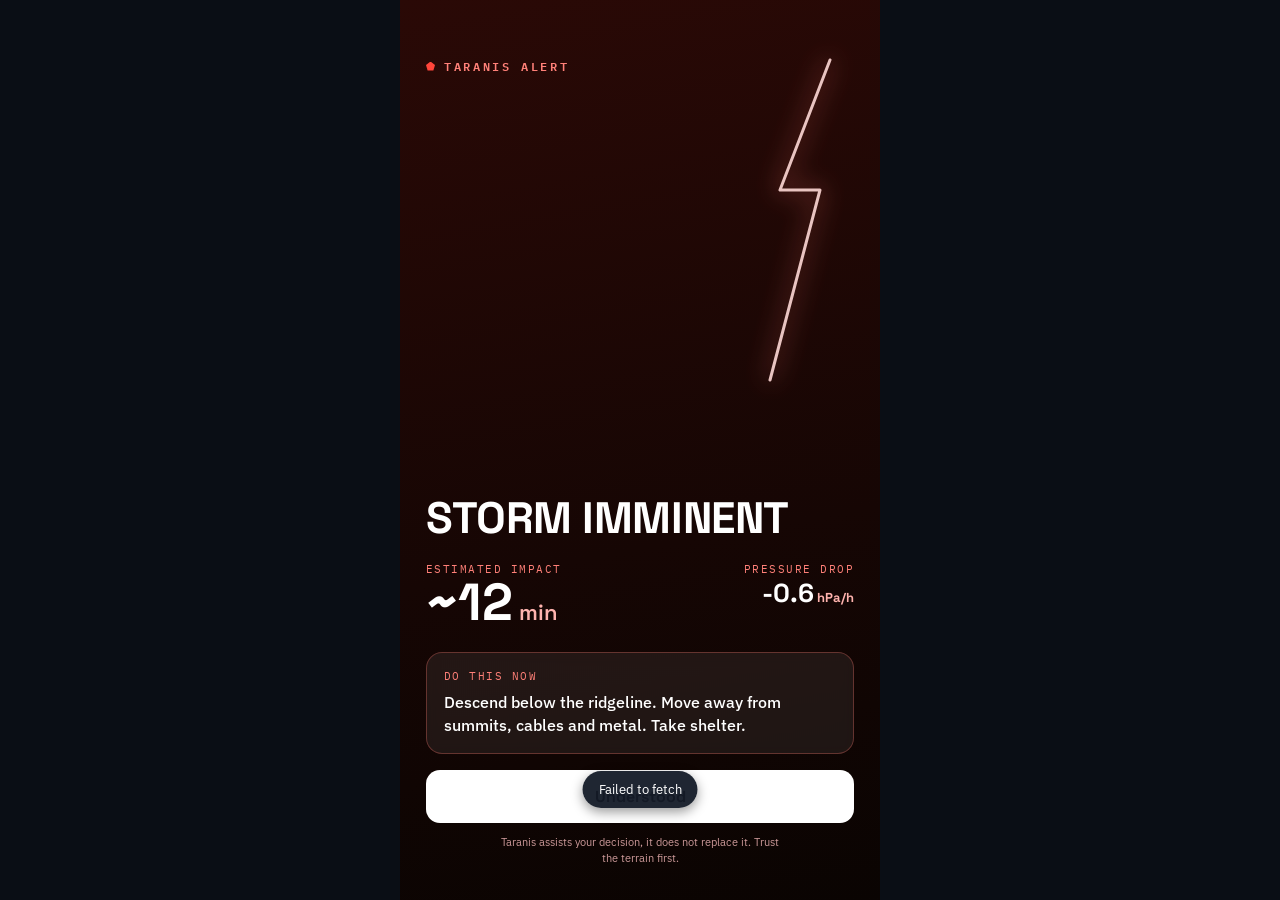
<file: taranis/infer/static/index.html>
<!doctype html>
<html lang="fr" data-theme="night" data-level="green">
<head>
  <meta charset="utf-8">
  <meta name="viewport" content="width=device-width, initial-scale=1, viewport-fit=cover">
  <meta name="theme-color" content="#0A0E15">
  <meta name="description" content="Taranis, compagnon météo de montagne.">
  <link rel="manifest" href="./manifest.webmanifest">
  <link rel="icon" type="image/png" href="./icons/icon-192.png">
  <link rel="apple-touch-icon" href="./icons/icon-192.png">
  <link rel="stylesheet" href="./css/app.css">
  <title>Taranis · compagnon météo de montagne</title>
</head>
<body>
  <div class="app">
    <svg class="isobars" viewBox="0 0 358 786" preserveAspectRatio="xMidYMid slice">
      <g fill="none" stroke-width="1">
        <path d="M-40 120 C60 80 120 180 220 130 S360 90 440 150"/>
        <path d="M-40 190 C60 150 130 250 220 200 S360 160 440 220"/>
        <path d="M-40 300 C80 250 140 360 240 300 S360 270 440 330"/>
        <path d="M-40 430 C70 380 150 490 250 430 S370 400 450 460"/>
        <path d="M-40 560 C80 510 150 620 250 560 S370 530 450 590"/>
        <path d="M-40 680 C70 630 150 740 250 680 S370 650 450 710"/>
      </g>
    </svg>

    <div class="topbar">
      <span class="clock" id="clock">--:--</span>
      <div class="right">
        <span class="sensor-tag" id="sensor-tag"><span class="dot"></span>Open-Meteo</span>
        <span class="build-badge" id="build-badge" title="Build">v?</span>
        <button id="cog" class="cog" data-i18n-aria="settings.title" title="Settings">⚙</button>
      </div>
    </div>

    <!-- HOME -->
    <section class="screen active" id="screen-home">
      <div class="screen-head">
        <div>
          <div class="place-kicker" id="place-name">Chamonix</div>
          <div class="place-detail" id="place-detail">2340 m · 45.9°N</div>
        </div>
        <div class="head-right">
          <span data-i18n="home.updated">Mis à jour</span><br>
          <span id="home-updated">--:--</span>
        </div>
      </div>

      <div class="vital-wrap">
        <div class="vital-ring-container">
          <span class="vital-halo"></span>
          <svg class="vital-ring" width="236" height="236" viewBox="0 0 236 236">
            <circle class="ring-bg" cx="118" cy="118" r="106" fill="none" stroke-width="10"/>
            <circle id="ring-fg" class="ring-fg" cx="118" cy="118" r="106" fill="none" stroke-width="10"
                    stroke-dasharray="666" stroke-dashoffset="66"/>
          </svg>
          <div class="vital-inner">
            <div class="vital-glyph" id="vital-glyph"></div>
            <div class="vital-status" id="vital-status">Serein</div>
            <div class="vital-level-kicker" data-i18n="home.level_kicker">Niveau d'alerte</div>
          </div>
        </div>
        <div class="vital-regime" id="vital-regime">Conditions stables</div>
      </div>

      <div id="preavis" class="preavis-card calm">
        <span style="width:8px;height:8px;border-radius:50%;background:var(--sig);flex:none;"></span>
        <div class="preavis-note" id="preavis-note">Pression stable.</div>
      </div>
    </section>

    <!-- LIVE -->
    <section class="screen" id="screen-live">
      <div class="screen-head-row">
        <div class="screen-title" data-i18n="live.title">Météo live</div>
        <div class="screen-subtitle">
          <span data-i18n="live.on_air">En direct</span> · <span id="live-clock">--:--</span>
        </div>
      </div>

      <div class="hero-pressure">
        <div class="row">
          <div>
            <div class="metric-kicker" data-i18n="live.pressure">Pression</div>
            <div class="hero-value"><span class="big" id="press-val">—</span><span class="unit">hPa</span></div>
          </div>
          <div class="hero-trend">
            <div class="metric-kicker" data-i18n="live.trend">Tendance</div>
            <div>
              <span class="arrow" id="press-arrow">→</span>
              <span class="value" id="press-trend">—</span>
            </div>
            <div class="sub">hPa / 3 h</div>
          </div>
        </div>
        <div class="chart-wrap" id="live-chart-wrap">
          <svg class="hero-chart" id="live-chart" viewBox="0 0 320 118" preserveAspectRatio="none">
            <defs>
              <linearGradient id="area-grad" x1="0" y1="0" x2="0" y2="1">
                <stop offset="0%" stop-color="currentColor" stop-opacity="0.28"/>
                <stop offset="100%" stop-color="currentColor" stop-opacity="0"/>
              </linearGradient>
            </defs>
            <line class="grid" x1="0" y1="30" x2="320" y2="30"/>
            <line class="grid" x1="0" y1="74" x2="320" y2="74"/>
            <polygon id="press-area" fill="url(#area-grad)" style="color: var(--sig)"/>
            <polyline id="press-line" class="line"/>
            <circle id="press-dot" class="last-dot" r="4.5"/>
            <circle id="press-dot-pulse" class="last-pulse" r="4.5"/>
            <line class="crosshair-line" id="live-crosshair-line" y1="0" y2="118"/>
            <circle class="crosshair-dot" id="live-crosshair-dot" r="4"/>
          </svg>
          <div class="chart-overlay" id="live-chart-overlay"></div>
          <div class="crosshair-tip" id="live-crosshair-tip">—</div>
        </div>
        <div class="hero-axis">
          <span id="live-tick-0">--:--</span>
          <span id="live-tick-1">--:--</span>
          <span id="live-tick-2">--:--</span>
        </div>
        <div class="hero-note" id="hero-note">—</div>
      </div>

      <div class="group-header" id="sensor-group-header">
        <div class="group-title" data-i18n="sensor_group.title">Capteur local</div>
        <div class="group-sub" id="sensor-group-sub" data-i18n="sensor_group.hint">Mesuré</div>
      </div>

      <div class="metrics">
        <div class="metric">
          <div class="metric-kicker" data-i18n="live.temp">Température</div>
          <div class="metric-value"><span class="big" id="temp-val">—</span><span class="unit">°C</span></div>
          <div class="metric-sub" id="temp-sub">—</div>
        </div>
        <div class="metric">
          <div class="metric-kicker" data-i18n="live.humidity">Humidité</div>
          <div class="metric-value"><span class="big" id="hum-val">—</span><span class="unit">%</span></div>
          <div class="metric-sub" id="hum-sub">—</div>
        </div>
      </div>

      <div class="group-header" id="context-header" style="display:none">
        <div class="group-title" data-i18n="context.title">Contexte régional</div>
        <div class="group-sub" data-i18n="context.subtitle">Open-Meteo</div>
      </div>

      <div class="context-panel" id="context-panel" style="display:none">
        <div class="context-row">
          <div class="context-kv">
            <div class="k" data-i18n="context.wind">Vent</div>
            <div class="v"><span id="ctx-wind">—</span><span class="unit"> km/h</span></div>
          </div>
          <div class="context-kv">
            <div class="k" data-i18n="context.gusts">Rafales</div>
            <div class="v"><span id="ctx-gusts">—</span><span class="unit"> km/h</span></div>
          </div>
        </div>
        <div class="context-row">
          <div class="context-kv">
            <div class="k" data-i18n="context.precip_next6h">Pluie prévue 6 h</div>
            <div class="v"><span id="ctx-precip">—</span><span class="unit"> mm</span></div>
          </div>
          <div class="context-kv">
            <div class="k" data-i18n="context.pop_peak">Probabilité de pluie</div>
            <div class="v"><span id="ctx-pop">—</span><span class="unit"> %</span></div>
          </div>
        </div>
        <div class="context-row">
          <div class="context-kv">
            <div class="k" data-i18n="context.cape_peak">Instabilité CAPE</div>
            <div class="v"><span id="ctx-cape">—</span><span class="unit"> J/kg</span></div>
          </div>
          <div class="context-kv">
            <div class="k" id="ctx-verdict-k" data-i18n="context.no_storm">Rien</div>
            <div class="v" id="ctx-verdict-v" style="color:var(--green);font-weight:600">✓</div>
          </div>
        </div>
      </div>
    </section>

    <!-- HISTORY -->
    <section class="screen" id="screen-history">
      <div class="hist-title" data-i18n="history.title">Historique</div>
      <div class="hist-sub" data-i18n="history.subtitle">Les dernières heures.</div>

      <div class="hist-card">
        <div class="head">
          <div class="metric-kicker" data-i18n="history.last6h">6 dernières heures</div>
          <div class="metric-kicker" style="color:var(--faint)">hPa</div>
        </div>
        <div class="chart-wrap" id="hist-chart-wrap">
          <svg class="hist-chart" id="hist-chart" viewBox="0 0 320 130" preserveAspectRatio="none">
            <line class="grid" x1="0" y1="36" x2="320" y2="36"/>
            <line class="grid" x1="0" y1="86" x2="320" y2="86"/>
            <g id="hist-segments"></g>
            <line class="crosshair-line" id="hist-crosshair-line" y1="0" y2="130"/>
            <circle class="crosshair-dot" id="hist-crosshair-dot" r="4"/>
          </svg>
          <div class="chart-overlay" id="hist-chart-overlay"></div>
          <div class="crosshair-tip" id="hist-crosshair-tip">—</div>
        </div>
        <div class="hist-axis">
          <span id="hist-tick-0">--:--</span>
          <span id="hist-tick-1">--:--</span>
          <span id="hist-tick-2">--:--</span>
        </div>
      </div>

      <div class="events-kicker" data-i18n="history.events">Événements</div>
      <div id="events"></div>

      <div class="hist-note">
        <span style="flex:none;color:var(--dim)">ⓘ</span>
        <div data-i18n="history.note">Taranis n'a pas prédit un orage.</div>
      </div>
    </section>

    <!-- SENSOR -->
    <section class="screen" id="screen-sensor">
      <div class="pair-title" data-i18n="sensor.title">Capteur Taranis</div>
      <div class="pair-sub" data-i18n="sensor.subtitle">Reliez votre capteur BLE.</div>

      <div class="pair-wrap">
        <div class="pair-ring">
          <span id="pair-halo-1" class="pair-halo"></span>
          <span id="pair-halo-2" class="pair-halo delay"></span>
          <div id="pair-icon" class="pair-icon">
            <svg width="44" height="44" viewBox="0 0 24 24" fill="none" stroke="currentColor"
                 stroke-width="1.8" stroke-linecap="round" stroke-linejoin="round">
              <path d="M7 8 L17 16 L12 20 L12 4 L17 8 L7 16"/>
            </svg>
          </div>
        </div>
        <div class="pair-headline" id="pair-headline" data-i18n="sensor.none">Aucun capteur couplé</div>
        <div class="pair-headline-sub" id="pair-headline-sub" data-i18n="sensor.hint">—</div>

        <div id="pair-stats" class="pair-stats" style="display:none">
          <div class="pair-stat">
            <div class="kicker" data-i18n="sensor.battery">Batterie</div>
            <div style="display:flex;align-items:center;gap:8px;margin-top:8px">
              <div class="battery-bar"><span id="battery-level" style="width:78%"></span></div>
              <span class="val" id="battery-val">78%</span>
            </div>
          </div>
          <div class="pair-stat">
            <div class="kicker" data-i18n="sensor.signal">Signal</div>
            <div style="display:flex;align-items:flex-end;gap:3px;margin-top:8px;height:16px">
              <span style="width:5px;background:var(--green);height:40%;border-radius:1px"></span>
              <span style="width:5px;background:var(--green);height:65%;border-radius:1px"></span>
              <span style="width:5px;background:var(--green);height:85%;border-radius:1px"></span>
              <span style="width:5px;background:var(--green);height:100%;border-radius:1px"></span>
              <span class="val" style="margin-left:6px" id="rssi-val">-58 dBm</span>
            </div>
          </div>
        </div>
      </div>

      <button id="pair-btn" class="pair-btn" data-taranis-pair data-i18n="sensor.button">Coupler</button>
      <div id="ios-notice" style="display:none"></div>
    </section>

    <!-- BOTTOM NAV -->
    <div class="nav">
      <button id="nav-home" class="active" data-screen="home">
        <svg width="22" height="22" viewBox="0 0 24 24" fill="none" stroke="currentColor" stroke-width="2"
             stroke-linecap="round" stroke-linejoin="round"><path d="M3 18 L9 7 L13 13 L16 8 L21 18 Z"/></svg>
        <span data-i18n="nav.home">Accueil</span>
      </button>
      <button id="nav-live" data-screen="live">
        <svg width="22" height="22" viewBox="0 0 24 24" fill="none" stroke="currentColor" stroke-width="2"
             stroke-linecap="round" stroke-linejoin="round">
          <path d="M12 3 A9 9 0 1 0 21 12"/><path d="M12 12 L17 8"/>
          <circle cx="12" cy="12" r="1.6" fill="currentColor" stroke="none"/>
        </svg>
        <span data-i18n="nav.live">Live</span>
      </button>
      <button id="nav-history" data-screen="history">
        <svg width="22" height="22" viewBox="0 0 24 24" fill="none" stroke="currentColor" stroke-width="2"
             stroke-linecap="round" stroke-linejoin="round"><path d="M3 14 C6 14 6 8 9 8 S12 15 15 15 S18 6 21 6"/></svg>
        <span data-i18n="nav.history">Historique</span>
      </button>
      <button id="nav-sensor" data-screen="sensor">
        <svg width="22" height="22" viewBox="0 0 24 24" fill="none" stroke="currentColor" stroke-width="2"
             stroke-linecap="round" stroke-linejoin="round"><path d="M7 8 L17 16 L12 20 L12 4 L17 8 L7 16"/></svg>
        <span data-i18n="nav.sensor">Capteur</span>
      </button>
    </div>

    <!-- ALERT OVERLAY -->
    <div id="alert-overlay" class="alert-overlay" role="alert" aria-live="assertive">
      <div class="fx">
        <div class="fx-flash"></div>
        <svg class="fx-bolt" width="200" height="360" viewBox="0 0 200 360">
          <path d="M120 20 L70 150 L110 150 L60 340"/>
        </svg>
      </div>
      <div class="alert-kicker">
        <span class="flag"></span>
        <span data-i18n="alert.kicker">Alerte Taranis</span>
      </div>
      <div class="alert-title" data-i18n="alert.title">ORAGE IMMINENT</div>
      <div class="alert-metrics">
        <div class="alert-metric">
          <div class="kicker" data-i18n="alert.eta">Impact estimé</div>
          <div class="val eta"><span id="alert-eta">~—</span><span class="unit"> min</span></div>
        </div>
        <div class="alert-metric">
          <div class="kicker" data-i18n="alert.drop">Chute pression</div>
          <div class="val drop"><span id="alert-drop">—</span><span class="unit"> hPa/h</span></div>
        </div>
      </div>
      <div class="alert-action-box">
        <div class="kicker" data-i18n="alert.do">À faire maintenant</div>
        <p data-i18n="alert.do_text">Descendez sous la ligne de crête.</p>
      </div>
      <button id="alert-ack" class="alert-ack" data-i18n="alert.ack">J'ai compris</button>
      <div class="alert-disclaimer" data-i18n="alert.disclaimer">Disclaimer.</div>
    </div>
  </div>

  <!-- SETTINGS DRAWER -->
  <div id="drawer-backdrop" class="drawer-backdrop"></div>
  <div id="drawer" class="drawer" role="dialog" aria-label="Réglages">
    <div class="grip"></div>
    <h2 data-i18n="settings.title">Réglages</h2>

    <div class="row">
      <div>
        <div class="name" data-i18n="settings.language">Langue</div>
        <div class="help" data-i18n="settings.language.help">—</div>
      </div>
      <select id="opt-lang">
        <option value="fr">Français</option>
        <option value="en">English</option>
        <option value="es">Español</option>
        <option value="it">Italiano</option>
        <option value="de">Deutsch</option>
      </select>
    </div>

    <div class="row">
      <div>
        <div class="name" data-i18n="settings.engine">Moteur de prédiction</div>
        <div class="help" data-i18n="settings.engine.help">—</div>
      </div>
      <select id="opt-engine" data-taranis-engine>
        <option value="hgb" data-i18n="settings.engine.hgb">HGB</option>
        <option value="jepa" data-i18n="settings.engine.jepa">TS-JEPA</option>
      </select>
    </div>

    <div class="row">
      <div>
        <div class="name" data-i18n="settings.theme">Mode nuit / jour</div>
        <div class="help" data-i18n="settings.theme.help">—</div>
      </div>
      <select id="opt-theme">
        <option value="night" data-i18n="settings.theme.night">Nuit</option>
        <option value="day" data-i18n="settings.theme.day">Jour</option>
      </select>
    </div>

    <div class="row">
      <div>
        <div class="name" data-i18n="settings.source">Source des données</div>
        <div class="help" data-i18n="settings.source.help">—</div>
      </div>
      <select id="opt-source" data-taranis-source>
        <option value="openmeteo" data-i18n="settings.source.openmeteo">Open-Meteo</option>
        <option value="sensor" data-i18n="settings.source.sensor">Capteur BLE</option>
        <option value="mock" data-i18n="settings.source.mock">Mock</option>
      </select>
    </div>

    <div class="row">
      <div>
        <div class="name" data-i18n="settings.meteo">Météo contexte</div>
        <div class="help" data-i18n="settings.meteo.help">—</div>
      </div>
      <label class="switch">
        <input type="checkbox" id="opt-meteo" data-taranis-meteo>
        <span class="slider"></span>
      </label>
    </div>

    <div class="row">
      <div>
        <div class="name" data-i18n="settings.location">Position</div>
        <div class="help" id="loc-help">—</div>
      </div>
      <button id="opt-geoloc" class="btn" data-taranis-geoloc data-i18n="settings.location.locate">Localiser</button>
    </div>

    <div class="row">
      <div>
        <div class="name" data-i18n="settings.gps_refresh">Auto position</div>
        <div class="help" data-i18n="settings.gps_refresh.help">Rafraîchissement automatique GPS</div>
      </div>
      <select id="opt-gps-refresh">
        <option value="0" data-i18n="settings.gps_refresh.off">Manuel</option>
        <option value="10" data-i18n="settings.gps_refresh.10">10 min · randonnée</option>
        <option value="30" data-i18n="settings.gps_refresh.30">30 min</option>
        <option value="60" data-i18n="settings.gps_refresh.60">1 h</option>
      </select>
    </div>

    <div class="row">
      <div>
        <div class="name" data-i18n="settings.clear">Vider le buffer</div>
        <div class="help" data-i18n="settings.clear.help">—</div>
      </div>
      <button id="opt-clear" class="btn" data-taranis-clear data-i18n="settings.clear.btn">Vider</button>
    </div>

    <div class="row">
      <div>
        <div class="name" data-i18n="settings.reload">Recharger l'app</div>
        <div class="help" data-i18n="settings.reload.help">—</div>
      </div>
      <button id="opt-reload" class="btn" data-i18n="settings.reload.btn">Recharger</button>
    </div>

    <div id="app-version" style="text-align:center;font-family:'IBM Plex Mono',monospace;font-size:11px;color:var(--faint);margin:14px 0 4px">—</div>
    <button id="drawer-close" class="cta" data-i18n="settings.close">FERMER</button>
  </div>

  <script type="module" src="./js/app.js"></script>
</body>
</html>
</file>
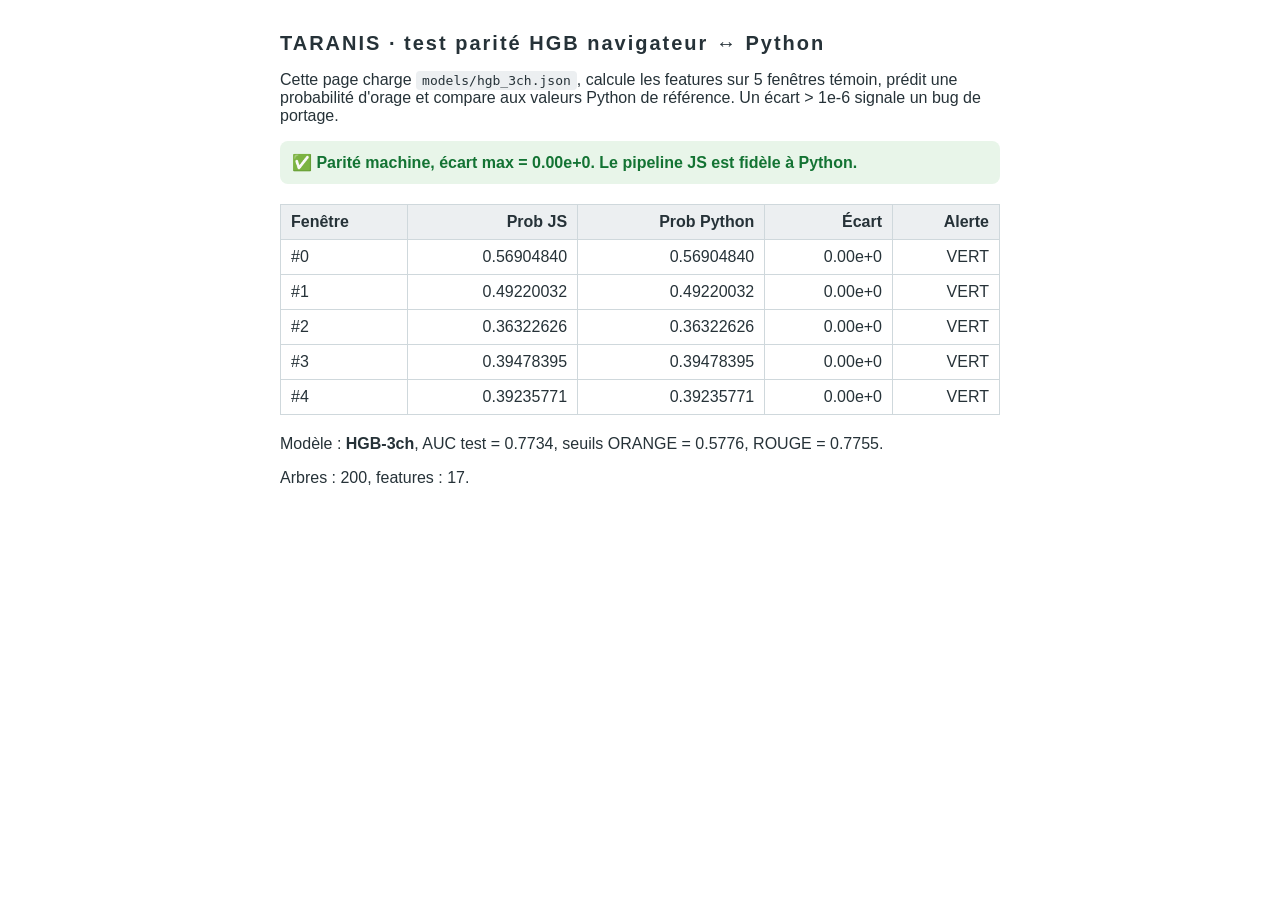
<file: taranis/infer/static/test_hgb.html>
<!doctype html>
<html lang="fr">
<head>
<meta charset="utf-8">
<title>Taranis PWA · test parité HGB</title>
<style>
  body { font-family: -apple-system, "Segoe UI", Roboto, sans-serif;
         max-width: 720px; margin: 32px auto; padding: 0 16px; color: #263238; }
  h1 { font-size: 20px; letter-spacing: 2px; }
  table { border-collapse: collapse; width: 100%; margin: 20px 0; }
  th, td { border: 1px solid #CFD8DC; padding: 8px 10px; text-align: right; }
  th:first-child, td:first-child { text-align: left; }
  th { background: #ECEFF1; }
  .ok { color: #137333; font-weight: 700; }
  .ko { color: #B00020; font-weight: 700; }
  .status { padding: 12px; border-radius: 8px; margin: 12px 0; }
  .status.ok { background: #E8F5E9; }
  .status.ko { background: #FBE9E7; }
  code { background: #ECEFF1; padding: 2px 6px; border-radius: 4px; }
</style>
</head>
<body>
<h1>TARANIS · test parité HGB navigateur ↔ Python</h1>
<p>Cette page charge <code>models/hgb_3ch.json</code>, calcule les features
sur 5 fenêtres témoin, prédit une probabilité d'orage et compare aux
valeurs Python de référence. Un écart > 1e-6 signale un bug de portage.</p>

<div id="result">Chargement du modèle...</div>

<script type="module">
import { buildFeatures3ch } from "./js/features.js";
import { predictHGB, alertFromProba } from "./js/hgb_eval.js";

const EXPECTED_PROBS = [
    0.5690484034481972,
    0.4922003219462329,
    0.3632262648956853,
    0.3947839504137553,
    0.3923577094070101,
];

async function run() {
    const [bundle, sample] = await Promise.all([
        fetch("./models/hgb_3ch.json").then(r => r.json()),
        fetch("./models/test_sample.json").then(r => r.json()),
    ]);

    const windows = sample.windows;  // 5 x 32 x 3
    const rows = [];
    let maxDiff = 0;
    for (let i = 0; i < windows.length; i++) {
        const features = buildFeatures3ch(windows[i]);
        const proba = predictHGB(bundle, features);
        const level = alertFromProba(bundle, proba);
        const expected = EXPECTED_PROBS[i];
        const diff = Math.abs(proba - expected);
        maxDiff = Math.max(maxDiff, diff);
        rows.push({ i, proba, expected, diff, level });
    }

    const dst = document.getElementById("result");
    const ok = maxDiff < 1e-6;
    const status = ok
        ? `<div class="status ok">✅ Parité machine, écart max = ${maxDiff.toExponential(2)}. Le pipeline JS est fidèle à Python.</div>`
        : `<div class="status ko">⚠️ Écart max = ${maxDiff.toExponential(2)}, > 1e-6, à investiguer avant d'aller plus loin.</div>`;
    const table = `
      <table>
        <thead><tr>
          <th>Fenêtre</th>
          <th>Prob JS</th>
          <th>Prob Python</th>
          <th>Écart</th>
          <th>Alerte</th>
        </tr></thead>
        <tbody>
          ${rows.map(r => `
            <tr>
              <td>#${r.i}</td>
              <td>${r.proba.toFixed(8)}</td>
              <td>${r.expected.toFixed(8)}</td>
              <td>${r.diff.toExponential(2)}</td>
              <td>${r.level}</td>
            </tr>`).join("")}
        </tbody>
      </table>
      <p>Modèle : <b>${bundle.model}</b>, AUC test = ${bundle.auc_test.toFixed(4)},
      seuils ORANGE = ${bundle.orange_threshold.toFixed(4)},
      ROUGE = ${bundle.rouge_threshold.toFixed(4)}.</p>
      <p>Arbres : ${bundle.trees.length}, features : ${bundle.features.length}.</p>`;
    dst.innerHTML = status + table;
}

run().catch(err => {
    document.getElementById("result").innerHTML =
        `<div class="status ko">Erreur : ${err.message}</div>`;
    console.error(err);
});
</script>
</body>
</html>
</file>
<file: taranis/infer/static/css/app.css>
/* Taranis PWA. Design system from Claude Design import (dark + day).
   Space Grotesk for headings/data, IBM Plex Sans for body,
   IBM Plex Mono for units and kickers. */

@import url("https://fonts.googleapis.com/css2?family=Space+Grotesk:wght@400;500;600;700&family=IBM+Plex+Sans:wght@400;500;600;700&family=IBM+Plex+Mono:wght@400;500;600&display=swap");

/* Theme (dark by default) */
:root {
  --bg: #0A0E15;
  --surf: #141B27;
  --surf-2: #1C2636;
  --border: rgba(255, 255, 255, 0.08);
  --fg: #EAF0F8;
  --dim: #8B98AD;
  --faint: #556074;
  --line: rgba(120, 150, 190, 0.14);
  --green: #26C281;
  --amber: #FFB020;
  --red: #FF453A;
  --thunder: #71E3FF;
  --nav-bg: rgba(10, 14, 21, 0.86);
  --sig: var(--green);
  --sig-wash: rgba(38, 194, 129, 0.1);
  --sig-wash-2: rgba(38, 194, 129, 0.18);
  --sig-border: rgba(38, 194, 129, 0.32);
}

/* Level modifier updates all --sig-* at once */
[data-level="amber"] {
  --sig: var(--amber);
  --sig-wash: rgba(255, 176, 32, 0.1);
  --sig-wash-2: rgba(255, 176, 32, 0.18);
  --sig-border: rgba(255, 176, 32, 0.32);
}
[data-level="red"] {
  --sig: var(--red);
  --sig-wash: rgba(255, 69, 58, 0.1);
  --sig-wash-2: rgba(255, 69, 58, 0.18);
  --sig-border: rgba(255, 69, 58, 0.32);
}

/* Day theme */
[data-theme="day"] {
  --bg: #EAEFF5;
  --surf: #FFFFFF;
  --surf-2: #E7EEF6;
  --border: rgba(16, 26, 42, 0.13);
  --fg: #0E1622;
  --dim: #4A576A;
  --faint: #8492A6;
  --line: rgba(40, 80, 130, 0.12);
  --green: #0E9E68;
  --amber: #B96A00;
  --red: #D42D20;
  --thunder: #0E7FA8;
  --nav-bg: rgba(244, 248, 252, 0.9);
}
[data-theme="day"][data-level="green"] {
  --sig: var(--green);
  --sig-wash: rgba(14, 158, 104, 0.1);
  --sig-wash-2: rgba(14, 158, 104, 0.18);
  --sig-border: rgba(14, 158, 104, 0.32);
}
[data-theme="day"][data-level="amber"] {
  --sig: var(--amber);
  --sig-wash: rgba(185, 106, 0, 0.1);
  --sig-wash-2: rgba(185, 106, 0, 0.18);
  --sig-border: rgba(185, 106, 0, 0.32);
}
[data-theme="day"][data-level="red"] {
  --sig: var(--red);
  --sig-wash: rgba(212, 45, 32, 0.1);
  --sig-wash-2: rgba(212, 45, 32, 0.18);
  --sig-border: rgba(212, 45, 32, 0.32);
}

* { box-sizing: border-box; margin: 0; padding: 0; -webkit-font-smoothing: antialiased; }
html, body {
  background: var(--bg);
  color: var(--fg);
  font-family: "IBM Plex Sans", system-ui, sans-serif;
  min-height: 100%;
}
a { color: inherit; text-decoration: none; }

.app {
  position: relative;
  max-width: 480px;
  margin: 0 auto;
  /* dvh follows the dynamic viewport. Allow vertical scroll when a
     screen's content is taller than the viewport (foldable phones in
     landscape, tall content on small phones). overflow-x hidden keeps
     the isobar SVG texture from creating horizontal scrollbars. */
  min-height: 100vh;
  min-height: 100dvh;
  padding: env(safe-area-inset-top, 0) 0 0;
  overflow-x: hidden;
}

/* Isobar texture background (subtle mountain-map feel) */
.isobars {
  position: absolute;
  inset: 0;
  z-index: 0;
  pointer-events: none;
  opacity: 0.9;
}
.isobars path { stroke: var(--line); }

/* Top status band */
.topbar {
  position: relative;
  z-index: 5;
  display: flex;
  align-items: center;
  justify-content: space-between;
  padding: 14px 22px 0;
  font-family: "IBM Plex Mono", monospace;
  font-size: 12px;
  color: var(--fg);
}
.topbar .clock { font-weight: 500; }
.topbar .sensor-tag {
  display: flex;
  align-items: center;
  gap: 4px;
  color: var(--dim);
  font-size: 11px;
}
.topbar .sensor-tag .dot {
  width: 6px;
  height: 6px;
  border-radius: 50%;
  background: var(--green);
}
.topbar .right { display: flex; align-items: center; gap: 7px; }
.topbar .cog {
  background: none;
  border: 0;
  color: var(--dim);
  font-size: 16px;
  cursor: pointer;
  padding: 4px;
}
.build-badge {
  font-family: "IBM Plex Mono", monospace;
  font-size: 10px;
  color: var(--thunder);
  padding: 2px 6px;
  border: 1px solid rgba(113, 227, 255, 0.35);
  border-radius: 6px;
  background: rgba(113, 227, 255, 0.06);
  letter-spacing: 0.02em;
}

/* Screens */
.screen {
  position: relative;
  z-index: 2;
  /* padding-bottom reserves room for the fixed bottom nav (76 px)
     + the safe-area-inset-bottom (gesture handle) + 16 px breathing
     room. The screen no longer forces min-height: 100dvh; content
     can be shorter than viewport (Home) or longer (Live, History)
     and .app scrolls naturally when needed. */
  padding: 52px 24px calc(76px + env(safe-area-inset-bottom, 0) + 24px);
  display: none;
  flex-direction: column;
  animation: fadein 0.28s ease-out;
}
.screen.active {
  /* Home in particular wants the vital ring near the visual centre.
     Give screens a comfortable min-height that still leaves the nav
     bar visible, and let the flex-column do the vertical distribution. */
  min-height: calc(100vh - 76px - env(safe-area-inset-bottom, 0));
  min-height: calc(100dvh - 76px - env(safe-area-inset-bottom, 0));
}
.screen.active { display: flex; }

@keyframes fadein { from { opacity: 0; transform: translateY(8px); } to { opacity: 1; transform: none; } }
@keyframes ring-pulse { 0% { transform: scale(0.9); opacity: 0.6; } 100% { transform: scale(1.9); opacity: 0; } }
@keyframes dot-pulse { 0%, 100% { opacity: 1; transform: scale(1); } 50% { opacity: 0.35; transform: scale(0.7); } }
@keyframes rise { from { transform: translateY(100%); } to { transform: translateY(0); } }
@keyframes arc-flash { 0%, 100% { opacity: 0; } 4%, 10% { opacity: 0.8; } }
@keyframes arc-draw { 0% { stroke-dashoffset: 640; } 55% { stroke-dashoffset: 0; } }
@keyframes blink { 0%, 100% { opacity: 1; } 50% { opacity: 0.15; } }

/* --- Home screen --- */
.screen-head {
  display: flex;
  align-items: flex-start;
  justify-content: space-between;
}
.screen-head .place-kicker {
  font-family: "IBM Plex Mono", monospace;
  font-size: 11px;
  letter-spacing: 0.14em;
  text-transform: uppercase;
  color: var(--faint);
}
.screen-head {
  gap: 12px;
}
.screen-head > div:first-child { min-width: 0; flex: 1; }
.screen-head .place-kicker,
.screen-head .place-detail {
  white-space: nowrap;
  overflow: hidden;
  text-overflow: ellipsis;
}
.screen-head .place-detail {
  font-family: "Space Grotesk", sans-serif;
  font-size: 15px;
  font-weight: 600;
  color: var(--dim);
  margin-top: 3px;
}
.screen-head .head-right { flex: 0 0 auto; }
.screen-head .head-right {
  font-family: "IBM Plex Mono", monospace;
  font-size: 10.5px;
  color: var(--faint);
  text-align: right;
  line-height: 1.5;
}

.vital-wrap {
  flex: 1;
  display: flex;
  flex-direction: column;
  align-items: center;
  justify-content: center;
  position: relative;
  margin-top: 24px;
}
.vital-ring-container {
  position: relative;
  width: 236px;
  height: 236px;
  display: flex;
  align-items: center;
  justify-content: center;
}
.vital-halo {
  position: absolute;
  inset: 0;
  border-radius: 50%;
  border: 2px solid var(--sig);
  opacity: 0.25;
  animation: ring-pulse 2.8s ease-out infinite;
}
.vital-ring {
  position: absolute;
  inset: 0;
  transform: rotate(-90deg);
}
.vital-ring .ring-bg { stroke: var(--surf-2); }
.vital-ring .ring-fg {
  stroke: var(--sig);
  stroke-linecap: round;
  transition: stroke-dashoffset 0.8s cubic-bezier(0.4, 0, 0.2, 1), stroke 0.5s;
}
.vital-inner {
  position: relative;
  z-index: 1;
  text-align: center;
}
.vital-glyph {
  margin: 0 auto 10px;
  width: 40px;
  height: 40px;
  display: flex;
  align-items: center;
  justify-content: center;
  color: var(--sig);
}
.vital-status {
  font-family: "Space Grotesk", sans-serif;
  font-size: 30px;
  font-weight: 700;
  color: var(--sig);
  line-height: 1;
}
.vital-level-kicker {
  font-family: "IBM Plex Mono", monospace;
  font-size: 11px;
  letter-spacing: 0.12em;
  text-transform: uppercase;
  color: var(--dim);
  margin-top: 9px;
}
.vital-regime {
  margin-top: 26px;
  text-align: center;
  max-width: 280px;
  font-family: "Space Grotesk", sans-serif;
  font-size: 19px;
  font-weight: 600;
  color: var(--fg);
}

.preavis-card {
  background: var(--sig-wash);
  border: 1px solid var(--sig-border);
  border-radius: 16px;
  padding: 15px 17px;
  display: flex;
  align-items: center;
  gap: 14px;
  margin-top: 20px;
}
.preavis-card.calm {
  background: transparent;
  border-color: var(--border);
}
.preavis-icon {
  flex: none;
  width: 44px;
  height: 44px;
  border-radius: 12px;
  background: var(--sig-wash-2);
  display: flex;
  align-items: center;
  justify-content: center;
  color: var(--sig);
}
.preavis-body { flex: 1; }
.preavis-label {
  font-family: "IBM Plex Mono", monospace;
  font-size: 10.5px;
  letter-spacing: 0.1em;
  text-transform: uppercase;
  color: var(--dim);
}
.preavis-time {
  font-family: "Space Grotesk", sans-serif;
  font-size: 22px;
  font-weight: 700;
  color: var(--sig);
  margin-top: 2px;
}
.preavis-note {
  font-family: "IBM Plex Sans", sans-serif;
  font-size: 13.5px;
  color: var(--dim);
  line-height: 1.45;
}
.preavis-open {
  border: none;
  cursor: pointer;
  background: var(--red);
  color: white;
  font-family: "IBM Plex Sans", sans-serif;
  font-weight: 700;
  font-size: 13px;
  padding: 10px 14px;
  border-radius: 10px;
}
.preavis-open.hidden { display: none; }

/* --- Live screen --- */
.screen-title {
  font-family: "Space Grotesk", sans-serif;
  font-size: 21px;
  font-weight: 700;
  color: var(--fg);
}
.screen-subtitle {
  font-family: "IBM Plex Mono", monospace;
  font-size: 10.5px;
  color: var(--faint);
}
.screen-head-row {
  display: flex;
  align-items: baseline;
  justify-content: space-between;
  margin-bottom: 16px;
}

.hero-pressure {
  background: var(--surf);
  border: 1px solid var(--border);
  border-radius: 20px;
  padding: 18px 18px 8px;
  position: relative;
}
.hero-pressure .row {
  display: flex;
  align-items: flex-start;
  justify-content: space-between;
}
.metric-kicker {
  font-family: "IBM Plex Mono", monospace;
  font-size: 10.5px;
  letter-spacing: 0.12em;
  text-transform: uppercase;
  color: var(--dim);
}
.hero-value {
  display: flex;
  align-items: baseline;
  gap: 6px;
  margin-top: 4px;
}
.hero-value .big {
  font-family: "Space Grotesk", sans-serif;
  font-size: 40px;
  font-weight: 700;
  color: var(--fg);
  line-height: 1;
}
.hero-value .unit {
  font-family: "IBM Plex Mono", monospace;
  font-size: 13px;
  color: var(--dim);
}
.hero-trend {
  text-align: right;
}
.hero-trend .arrow {
  color: var(--sig);
  font-size: 15px;
  margin-right: 6px;
}
.hero-trend .value {
  font-family: "Space Grotesk", sans-serif;
  font-size: 20px;
  font-weight: 700;
  color: var(--sig);
}
.hero-trend .sub {
  font-family: "IBM Plex Mono", monospace;
  font-size: 10px;
  color: var(--faint);
  margin-top: 1px;
}
.hero-chart {
  margin-top: 10px;
  width: 100%;
  height: 118px;
  display: block;
}
.hero-chart .grid { stroke: var(--border); stroke-dasharray: 3 5; }
.hero-chart .line {
  fill: none;
  stroke: var(--sig);
  stroke-width: 2.5;
  stroke-linecap: round;
  stroke-linejoin: round;
  transition: stroke 0.6s;
}
.hero-chart .last-dot { fill: var(--sig); transition: fill 0.6s; }
.hero-chart .last-pulse {
  fill: none;
  stroke: var(--sig);
  stroke-width: 2;
  animation: dot-pulse 1.8s ease-in-out infinite;
  transform-origin: center;
}

/* Crosshair overlay on interactive charts */
.chart-wrap {
  position: relative;
  touch-action: none;
  overflow: visible;
  user-select: none;
  -webkit-user-select: none;
}
.chart-overlay {
  position: absolute;
  inset: 0;
  z-index: 4;
  cursor: crosshair;
  background: transparent;
}
.crosshair-line {
  opacity: 0;
  transition: opacity 120ms;
  pointer-events: none;
  stroke: var(--fg);
  stroke-width: 1;
  stroke-dasharray: 3 3;
}
.crosshair-dot {
  opacity: 0;
  transition: opacity 120ms;
  pointer-events: none;
  fill: var(--fg);
}
.crosshair-tip {
  position: absolute;
  pointer-events: none;
  background: var(--surf-2);
  color: var(--fg);
  padding: 5px 9px;
  border-radius: 8px;
  font-family: "IBM Plex Mono", monospace;
  font-size: 12px;
  font-weight: 500;
  border: 1px solid var(--border);
  white-space: nowrap;
  transform: translateX(-50%);
  top: 4px;
  opacity: 0;
  transition: opacity 120ms;
  z-index: 5;
  box-shadow: 0 4px 12px rgba(0, 0, 0, 0.35);
}
.chart-wrap.active .crosshair-line,
.chart-wrap.active .crosshair-dot,
.chart-wrap.active .crosshair-tip { opacity: 1; }

/* Time axis for the hero chart */
.hero-axis {
  display: flex;
  justify-content: space-between;
  font-family: "IBM Plex Mono", monospace;
  font-size: 10px;
  color: var(--faint);
  padding: 4px 4px 0;
}
.hero-note {
  font-family: "IBM Plex Sans", sans-serif;
  font-size: 12px;
  color: var(--dim);
  line-height: 1.4;
  padding: 4px 2px 10px;
  border-top: 1px solid var(--border);
  margin-top: 6px;
}

.group-header {
  display: flex;
  align-items: baseline;
  justify-content: space-between;
  margin: 20px 4px 6px;
}
.group-title {
  font-family: "IBM Plex Mono", monospace;
  font-size: 11px;
  letter-spacing: 0.14em;
  text-transform: uppercase;
  color: var(--dim);
  font-weight: 600;
}
.group-sub {
  font-family: "IBM Plex Mono", monospace;
  font-size: 10.5px;
  color: var(--faint);
}

.metrics {
  display: grid;
  grid-template-columns: 1fr 1fr;
  gap: 12px;
  margin-top: 6px;
}

.context-panel {
  background: var(--surf);
  border: 1px solid var(--border);
  border-radius: 16px;
  padding: 14px 15px;
  margin-top: 6px;
}
.context-row {
  display: grid;
  grid-template-columns: 1fr 1fr;
  gap: 12px;
  padding: 8px 0;
  border-top: 1px solid var(--border);
}
.context-row:first-child { border-top: none; padding-top: 0; }
.context-kv .k {
  font-family: "IBM Plex Mono", monospace;
  font-size: 10px;
  letter-spacing: 0.08em;
  text-transform: uppercase;
  color: var(--dim);
}
.context-kv .v {
  font-family: "Space Grotesk", sans-serif;
  font-size: 20px;
  font-weight: 700;
  color: var(--fg);
  margin-top: 3px;
}
.context-kv .v .unit {
  font-family: "IBM Plex Mono", monospace;
  font-size: 12px;
  color: var(--dim);
  font-weight: 400;
  margin-left: 2px;
}
.metric {
  background: var(--surf);
  border: 1px solid var(--border);
  border-radius: 16px;
  padding: 14px 15px;
}
.metric.full { grid-column: 1 / -1; display: flex; align-items: center; justify-content: space-between; }
.metric-value {
  display: flex;
  align-items: baseline;
  gap: 4px;
  margin-top: 6px;
}
.metric-value .big {
  font-family: "Space Grotesk", sans-serif;
  font-size: 26px;
  font-weight: 700;
  color: var(--fg);
}
.metric-value .unit {
  font-family: "IBM Plex Mono", monospace;
  font-size: 13px;
  color: var(--dim);
}
.metric-sub {
  font-family: "IBM Plex Mono", monospace;
  font-size: 10.5px;
  color: var(--faint);
  margin-top: 4px;
}

/* --- History screen --- */
.hist-title {
  font-family: "Space Grotesk", sans-serif;
  font-size: 21px;
  font-weight: 700;
  color: var(--fg);
  margin-bottom: 4px;
}
.hist-sub {
  font-family: "IBM Plex Sans", sans-serif;
  font-size: 12.5px;
  color: var(--dim);
  line-height: 1.4;
  margin-bottom: 16px;
}
.hist-card {
  background: var(--surf);
  border: 1px solid var(--border);
  border-radius: 18px;
  padding: 16px 16px 10px;
}
.hist-card .head {
  display: flex;
  align-items: center;
  justify-content: space-between;
  margin-bottom: 8px;
}
.hist-chart {
  width: 100%;
  height: 130px;
  display: block;
}
.hist-chart .grid { stroke: var(--border); stroke-dasharray: 3 5; }
.hist-axis {
  display: flex;
  justify-content: space-between;
  font-family: "IBM Plex Mono", monospace;
  font-size: 10px;
  color: var(--faint);
  padding: 2px 4px 8px;
}
.events-kicker {
  font-family: "IBM Plex Mono", monospace;
  font-size: 10.5px;
  letter-spacing: 0.1em;
  text-transform: uppercase;
  color: var(--dim);
  margin: 18px 2px 10px;
}
.event {
  display: flex;
  align-items: center;
  gap: 13px;
  padding: 11px 4px;
  border-bottom: 1px solid var(--border);
}
.event .time {
  font-family: "IBM Plex Mono", monospace;
  font-size: 12px;
  color: var(--dim);
  width: 42px;
  flex: none;
}
.event .dot {
  width: 9px;
  height: 9px;
  border-radius: 50%;
  flex: none;
}
.event .label {
  font-size: 13.5px;
  color: var(--fg);
  flex: 1;
}
.event .val {
  font-family: "IBM Plex Mono", monospace;
  font-size: 11px;
  color: var(--faint);
}
.hist-note {
  margin-top: 14px;
  display: flex;
  align-items: flex-start;
  gap: 9px;
  padding: 12px 13px;
  background: var(--surf-2);
  border-radius: 12px;
  font-family: "IBM Plex Sans", sans-serif;
  font-size: 11.5px;
  color: var(--dim);
  line-height: 1.5;
}

/* --- Sensor / Pairing --- */
.pair-title { font-family: "Space Grotesk", sans-serif; font-size: 21px; font-weight: 700; color: var(--fg); margin-bottom: 4px; }
.pair-sub { font-family: "IBM Plex Sans", sans-serif; font-size: 12.5px; color: var(--dim); line-height: 1.4; }
.pair-wrap {
  flex: 1;
  display: flex;
  flex-direction: column;
  align-items: center;
  justify-content: center;
  margin: 20px 0;
}
.pair-ring {
  position: relative;
  width: 180px;
  height: 180px;
  display: flex;
  align-items: center;
  justify-content: center;
}
.pair-halo {
  position: absolute;
  inset: 0;
  border-radius: 50%;
  border: 2px solid var(--thunder);
  opacity: 0.2;
  animation: ring-pulse 2s ease-out infinite;
}
.pair-halo.delay { inset: 24px; opacity: 0.15; animation-delay: 0.6s; }
.pair-icon {
  width: 104px;
  height: 104px;
  border-radius: 28px;
  background: var(--surf);
  border: 1px solid var(--border);
  display: flex;
  align-items: center;
  justify-content: center;
  color: var(--thunder);
  transition: all 0.5s;
}
.pair-icon.connected { border-color: rgba(38, 194, 129, 0.5); box-shadow: 0 0 30px rgba(38, 194, 129, 0.35); color: var(--green); }
.pair-headline {
  font-family: "Space Grotesk", sans-serif;
  font-size: 17px;
  font-weight: 600;
  color: var(--fg);
  margin-top: 26px;
}
.pair-headline-sub {
  font-family: "IBM Plex Mono", monospace;
  font-size: 11.5px;
  color: var(--dim);
  margin-top: 5px;
}
.pair-stats {
  display: flex;
  gap: 11px;
  margin-top: 24px;
  width: 100%;
}
.pair-stat {
  flex: 1;
  background: var(--surf);
  border: 1px solid var(--border);
  border-radius: 14px;
  padding: 13px 14px;
}
.pair-stat .kicker {
  font-family: "IBM Plex Mono", monospace;
  font-size: 10px;
  letter-spacing: 0.08em;
  text-transform: uppercase;
  color: var(--dim);
}
.pair-stat .val {
  font-family: "IBM Plex Mono", monospace;
  font-size: 12px;
  font-weight: 600;
  color: var(--fg);
}
.battery-bar { flex: 1; height: 7px; border-radius: 4px; background: var(--surf-2); overflow: hidden; }
.battery-bar > span { display: block; height: 100%; background: var(--green); border-radius: 4px; }

.pair-btn {
  width: 100%;
  border: none;
  cursor: pointer;
  font-family: "Space Grotesk", sans-serif;
  font-size: 15px;
  font-weight: 700;
  padding: 15px;
  border-radius: 14px;
  background: var(--thunder);
  color: #04252E;
}
[data-theme="day"] .pair-btn { color: white; }
.pair-btn.connected { background: var(--green); color: #06120C; }
[data-theme="day"] .pair-btn.connected { color: white; }
.pair-btn.busy { background: var(--surf-2); color: var(--dim); cursor: default; }

/* --- Bottom nav ---
   position: fixed pinned to the viewport bottom guarantees visibility
   regardless of Chrome mobile's dynamic UI (address bar, gesture
   handle). We add safe-area-inset-bottom so the handle can't overlap
   the tab buttons on gesture-navigation phones. */
.nav {
  position: fixed;
  bottom: 0;
  left: 50%;
  transform: translateX(-50%);
  width: 100%;
  max-width: 480px;
  z-index: 6;
  height: calc(76px + env(safe-area-inset-bottom, 0));
  padding-bottom: env(safe-area-inset-bottom, 0);
  background: var(--nav-bg);
  border-top: 1px solid var(--border);
  backdrop-filter: blur(16px);
  display: flex;
  align-items: flex-start;
  padding-left: 14px;
  padding-right: 14px;
  padding-top: 11px;
}
.nav button {
  flex: 1;
  border: none;
  background: none;
  cursor: pointer;
  display: flex;
  flex-direction: column;
  align-items: center;
  gap: 5px;
  color: var(--faint);
  padding: 4px 0;
  transition: color 0.3s;
  font-family: "IBM Plex Sans", sans-serif;
  font-size: 10px;
  font-weight: 600;
}
.nav button.active { color: var(--sig); }

/* --- Alert overlay --- */
.alert-overlay {
  position: absolute;
  inset: 0;
  z-index: 20;
  background: linear-gradient(170deg, #2A0906 0%, #160604 60%, #0A0402 100%);
  display: none;
  flex-direction: column;
  padding: 56px 26px 34px;
  overflow: hidden;
  animation: rise 0.5s cubic-bezier(0.2, 0.8, 0.2, 1);
}
.alert-overlay.open { display: flex; }
.alert-overlay .fx {
  position: absolute; inset: 0; overflow: hidden; pointer-events: none;
}
.alert-overlay .fx-flash {
  position: absolute;
  inset: 0;
  background: #FF453A;
  opacity: 0;
  animation: arc-flash 3.5s ease-out infinite;
}
.alert-overlay .fx-bolt {
  position: absolute;
  top: 40px;
  right: -30px;
  opacity: 0.9;
}
.alert-overlay .fx-bolt path {
  fill: none;
  stroke: #FFD9D6;
  stroke-width: 3;
  stroke-linecap: round;
  stroke-linejoin: round;
  stroke-dasharray: 640;
  filter: drop-shadow(0 0 12px rgba(255, 120, 110, 0.9));
  animation: arc-draw 3.5s ease-out infinite;
}
.alert-kicker {
  position: relative;
  z-index: 2;
  display: flex;
  align-items: center;
  gap: 9px;
  font-family: "IBM Plex Mono", monospace;
  font-size: 12px;
  letter-spacing: 0.22em;
  text-transform: uppercase;
  color: #FF8078;
  font-weight: 600;
}
.alert-kicker .flag {
  width: 9px;
  height: 9px;
  background: #FF453A;
  display: inline-block;
  clip-path: polygon(50% 0, 100% 38%, 82% 100%, 18% 100%, 0 38%);
  animation: blink 1s steps(1) infinite;
}
.alert-title {
  position: relative;
  z-index: 2;
  margin-top: auto;
  font-family: "Space Grotesk", sans-serif;
  font-size: 44px;
  font-weight: 700;
  line-height: 0.98;
  color: white;
  letter-spacing: -0.01em;
}
.alert-metrics {
  display: flex;
  align-items: baseline;
  gap: 12px;
  margin-top: 22px;
  position: relative;
  z-index: 2;
}
.alert-metric .kicker {
  font-family: "IBM Plex Mono", monospace;
  font-size: 10.5px;
  letter-spacing: 0.14em;
  text-transform: uppercase;
  color: #FF8078;
}
.alert-metric .val {
  font-family: "Space Grotesk", sans-serif;
  font-weight: 700;
  color: white;
  line-height: 1;
}
.alert-metric .val.eta { font-size: 52px; }
.alert-metric .val.eta .unit { font-size: 22px; color: #FFB3AE; font-weight: 600; }
.alert-metric .val.drop { font-size: 26px; margin-top: 4px; }
.alert-metric .val.drop .unit { font-size: 13px; color: #FFB3AE; }
.alert-metric:last-child { flex: 1; text-align: right; }
.alert-action-box {
  position: relative;
  z-index: 2;
  margin-top: 24px;
  background: rgba(255, 255, 255, 0.07);
  border: 1px solid rgba(255, 120, 110, 0.3);
  border-radius: 16px;
  padding: 16px 17px;
  backdrop-filter: blur(6px);
}
.alert-action-box .kicker {
  font-family: "IBM Plex Mono", monospace;
  font-size: 10.5px;
  letter-spacing: 0.14em;
  text-transform: uppercase;
  color: #FF8078;
  margin-bottom: 8px;
}
.alert-action-box p {
  font-size: 16px;
  font-weight: 500;
  color: white;
  line-height: 1.45;
}
.alert-ack {
  position: relative;
  z-index: 2;
  margin-top: 16px;
  width: 100%;
  border: none;
  cursor: pointer;
  background: white;
  color: #1A0605;
  font-family: "Space Grotesk", sans-serif;
  font-size: 16px;
  font-weight: 700;
  padding: 16px;
  border-radius: 14px;
}
.alert-disclaimer {
  position: relative;
  z-index: 2;
  margin-top: 12px;
  text-align: center;
  font-size: 11px;
  color: #C99;
  line-height: 1.4;
  max-width: 280px;
  margin-left: auto;
  margin-right: auto;
}

/* --- Settings drawer --- */
.drawer-backdrop {
  position: fixed;
  inset: 0;
  background: rgba(6, 8, 12, 0.6);
  backdrop-filter: blur(2px);
  opacity: 0;
  pointer-events: none;
  transition: opacity 200ms;
  z-index: 15;
}
.drawer-backdrop.open { opacity: 1; pointer-events: auto; }
.drawer {
  position: fixed;
  left: 50%;
  transform: translate(-50%, 100%);
  bottom: 0;
  width: 100%;
  max-width: 480px;
  background: var(--surf);
  border-radius: 20px 20px 0 0;
  padding: 12px 22px calc(24px + env(safe-area-inset-bottom, 0));
  transition: transform 220ms cubic-bezier(0.2, 0.9, 0.3, 1);
  z-index: 16;
  max-height: 80vh;
  overflow-y: auto;
  color: var(--fg);
}
.drawer.open { transform: translate(-50%, 0); }
.drawer .grip {
  width: 40px;
  height: 4px;
  background: var(--border);
  border-radius: 2px;
  margin: 0 auto 14px;
}
.drawer h2 {
  font-family: "Space Grotesk", sans-serif;
  font-size: 20px;
  font-weight: 700;
  margin-bottom: 12px;
}
.drawer .row {
  padding: 14px 0;
  border-top: 1px solid var(--border);
  display: flex;
  align-items: center;
  justify-content: space-between;
  gap: 12px;
}
.drawer .row:first-of-type { border-top: none; }
.drawer .row .name { font-size: 14px; font-weight: 600; }
.drawer .row .help {
  font-size: 11px;
  color: var(--dim);
  margin-top: 3px;
  font-family: "IBM Plex Mono", monospace;
  letter-spacing: 0.03em;
}
.drawer select, .drawer .btn {
  font-family: "IBM Plex Sans", sans-serif;
  font-size: 13px;
  padding: 8px 12px;
  border-radius: 10px;
  border: 1px solid var(--border);
  background: var(--surf-2);
  color: var(--fg);
  min-width: 108px;
}
.drawer .btn {
  cursor: pointer;
  background: var(--fg);
  color: var(--bg);
  border-color: var(--fg);
  font-weight: 600;
}
.drawer .cta {
  display: block;
  width: 100%;
  margin-top: 16px;
  padding: 14px;
  background: var(--fg);
  color: var(--bg);
  border: 0;
  border-radius: 12px;
  font-family: "Space Grotesk", sans-serif;
  font-weight: 700;
  font-size: 15px;
  letter-spacing: 1.5px;
  cursor: pointer;
}

/* Toggle switch */
.switch { position: relative; width: 44px; height: 26px; flex: none; }
.switch input { opacity: 0; width: 0; height: 0; }
.switch .slider {
  position: absolute;
  inset: 0;
  background: var(--border);
  border-radius: 999px;
  transition: background 160ms;
  cursor: pointer;
}
.switch .slider::before {
  content: "";
  position: absolute;
  height: 20px;
  width: 20px;
  left: 3px;
  top: 3px;
  background: white;
  border-radius: 50%;
  transition: transform 160ms;
  box-shadow: 0 2px 4px rgba(0, 0, 0, 0.35);
}
.switch input:checked + .slider { background: var(--sig); }
.switch input:checked + .slider::before { transform: translateX(18px); }

/* Toast */
.toast {
  position: fixed;
  bottom: 92px;
  left: 50%;
  transform: translateX(-50%);
  background: rgba(20, 27, 39, 0.95);
  color: white;
  padding: 10px 16px;
  border-radius: 999px;
  font-size: 13px;
  z-index: 40;
  box-shadow: 0 4px 12px rgba(0, 0, 0, 0.4);
  animation: fadein 0.2s ease-out;
}

/* iOS notice */
.notice {
  margin: 12px 0;
  padding: 10px 12px;
  background: rgba(255, 176, 32, 0.12);
  border-left: 3px solid var(--amber);
  color: var(--fg);
  font-size: 12px;
  border-radius: 8px;
  line-height: 1.4;
}
</file>
